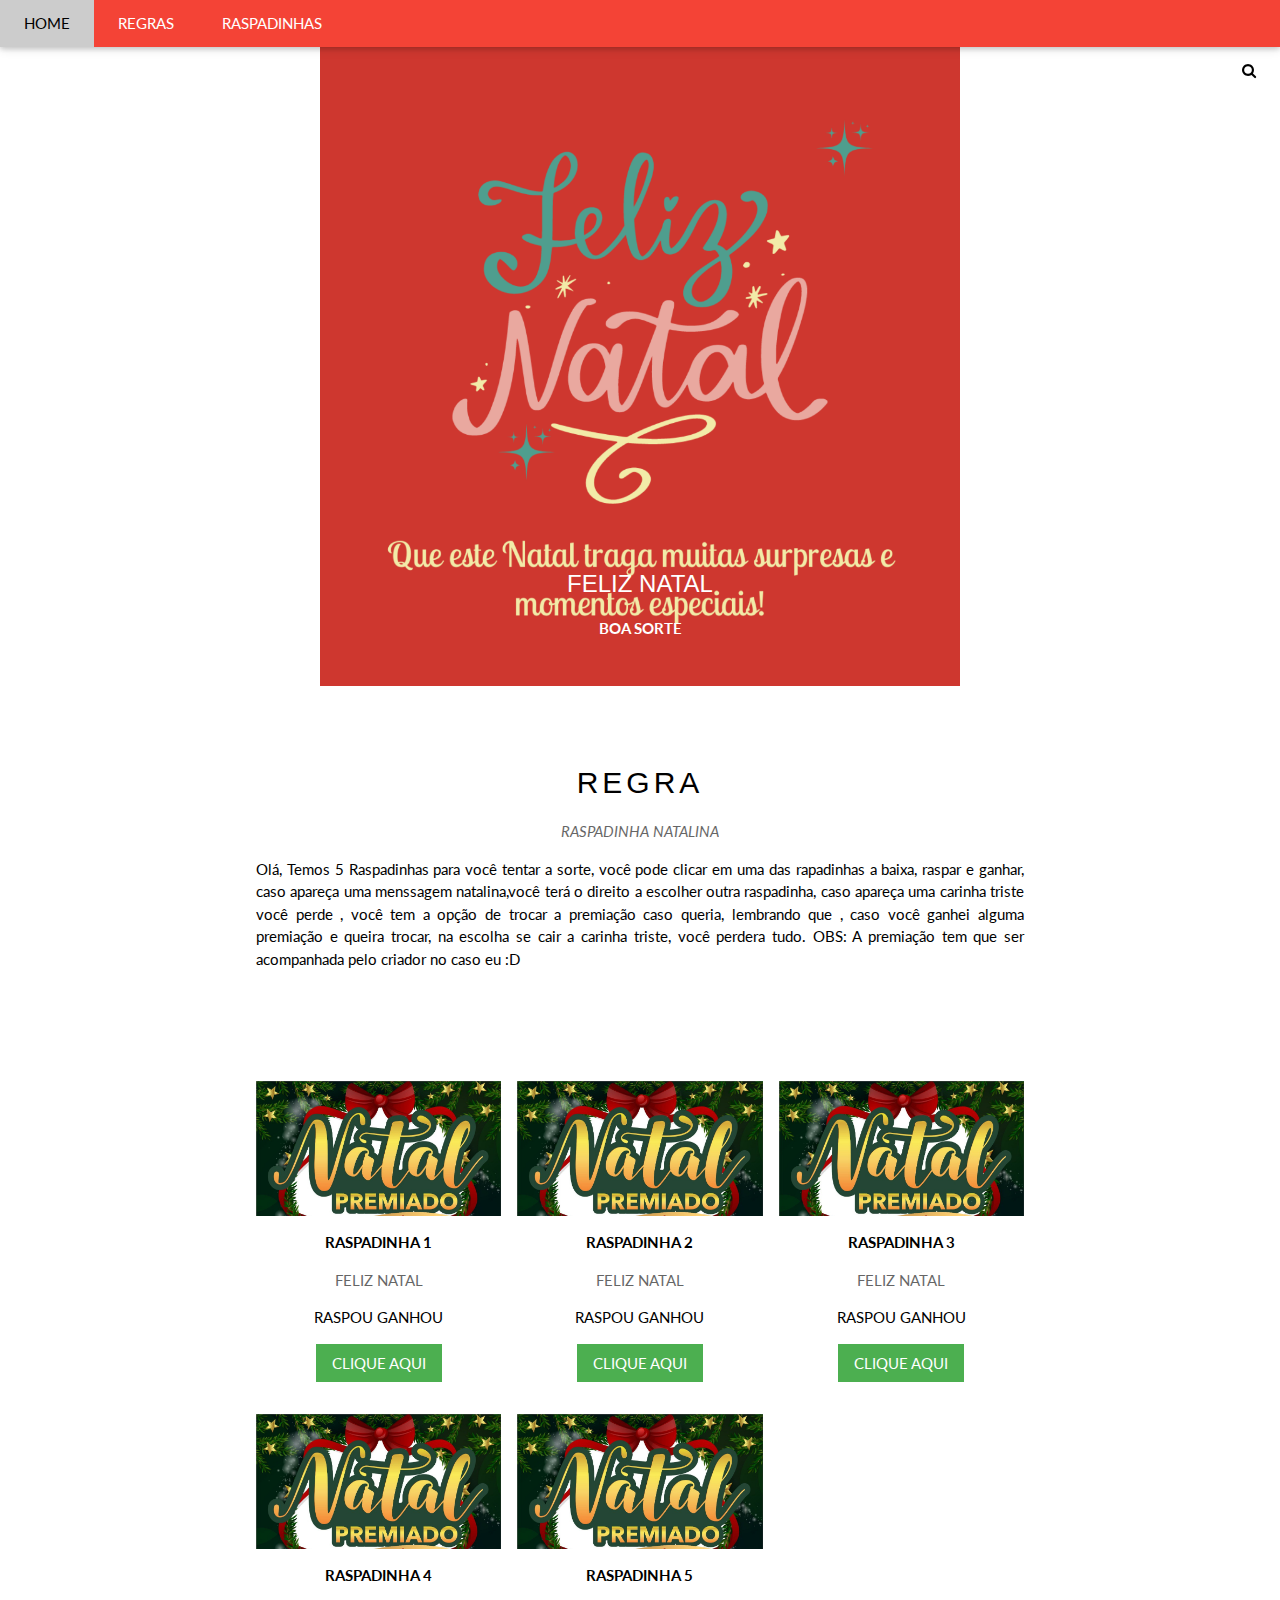
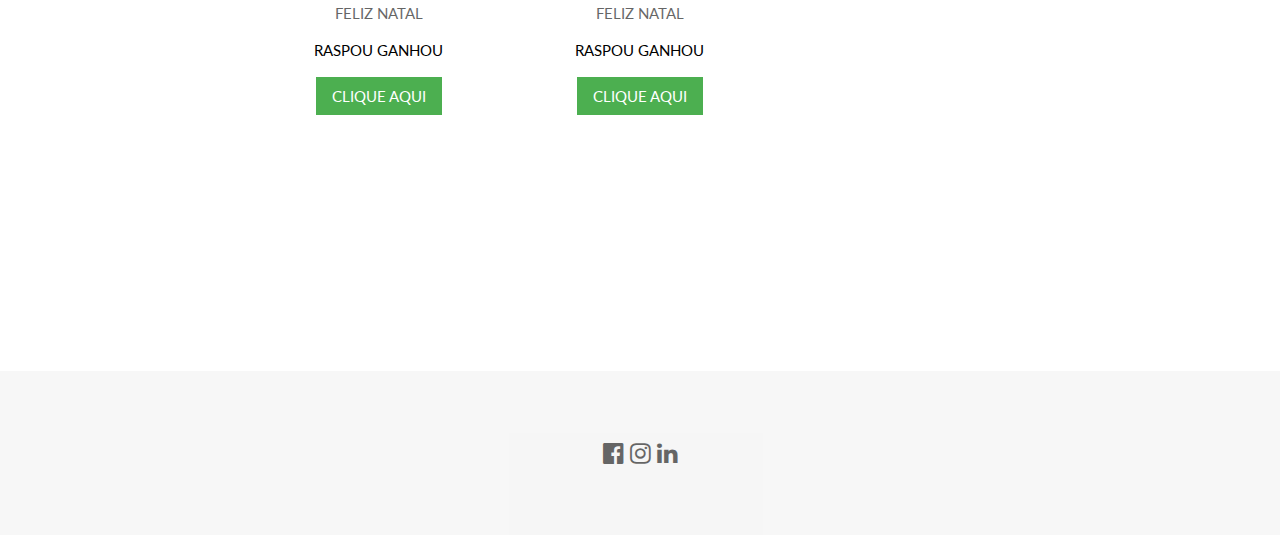
<file: index.html>
<!DOCTYPE html>
<html lang="pT-bR">
<head>
<title>RASPADINHA NATALINA</title>
<meta charset="UTF-8">
<meta name="viewport" content="width=device-width, initial-scale=1">
<link rel="stylesheet" href="https://www.w3schools.com/w3css/4/w3.css">
<link rel="stylesheet" href="https://fonts.googleapis.com/css?family=Lato">
<link rel="stylesheet" href="https://cdnjs.cloudflare.com/ajax/libs/font-awesome/4.7.0/css/font-awesome.min.css">
<style>
body {font-family: "Lato", sans-serif}
.mySlides {display: none}
</style>
</head>
<body>

<!-- Navbar -->
<div class="w3-top">
  <div class="w3-bar w3-red w3-card">
    <a class="w3-bar-item w3-button w3-padding-large w3-hide-medium w3-hide-large w3-right" href="javascript:void(0)" onclick="myFunction()" title="Toggle Navigation Menu"><i class="fa fa-bars"></i></a>
    <a href="#" class="w3-bar-item w3-button w3-padding-large">HOME</a>
    <a href="#band" class="w3-bar-item w3-button w3-padding-large w3-hide-small">REGRAS</a>
    <a href="#tour" class="w3-bar-item w3-button w3-padding-large w3-hide-small">RASPADINHAS</a>
  
    <div class="w3-dropdown-hover w3-hide-small">
      
      </div>
    </div>
    <a href="javascript:void(0)" class="w3-padding-large w3-hover-red w3-hide-small w3-right"><i class="fa fa-search"></i></a>
  </div>
</div>

<!-- Navbar on small screens (remove the onclick attribute if you want the navbar to always show on top of the content when clicking on the links) -->
<div id="navDemo" class="w3-bar-block w3-red w3-hide w3-hide-large w3-hide-medium w3-top" style="margin-top:46px">
  <a href="#band" class="w3-bar-item w3-button w3-padding-large" onclick="myFunction()">REGRAS</a>
  <a href="#tour" class="w3-bar-item w3-button w3-padding-large" onclick="myFunction()">RASPADINHAS</a>
 
  
</div>

<!-- Page content -->
<div class="w3-content" style="max-width:2000px;margin-top:46px">

  <!-- Automatic Slideshow Images -->
  <div class="mySlides w3-display-container w3-center">
    <img src="/raspadinha3/IMAGES/Post-para-Instagram-com-mensagem-de-natal-para-a-familia--1024x1024.png" style="width:50%">
    <div class="w3-display-bottommiddle w3-container w3-text-white w3-padding-32 w3-hide-small  ">
      <h3>FELIZ NATAL</h3>
      <p><b>BOA SORTE</b></p>   
    </div>
  </div>
  <div class="mySlides w3-display-container w3-center">
    <img src="/raspadinha3/IMAGES/Post-para-Instagram-com-mensagem-de-natal-para-a-familia--1024x1024.png" style="width:50%">
    <div class="w3-display-bottommiddle w3-container w3-text-white w3-padding-32 w3-hide-small">
      <h3>FELIZ NATAL</h3>
      <p><b>BOA SORTE</b></p>    
    </div>
  </div>
  <div class="mySlides w3-display-container w3-center">
    <img src="/messagens natalina/natal.png" style="width:50%">
    <div class="w3-display-bottommiddle w3-container w3-text-white w3-padding-32 w3-hide-small">
      <h3>FELIZ NATAL</h3>
      <p><b>BOA SORTE</b></p>    
    </div>
  </div>

  <!-- The Band Section -->
  <div class="w3-container w3-content w3-center w3-padding-64" style="max-width:800px" id="band">
    <h2 class="w3-wide">REGRA</h2>
    <p class="w3-opacity"><i>RASPADINHA NATALINA</i></p>
    <p class="w3-justify">Olá, Temos 5 Raspadinhas para você tentar a sorte, você pode clicar em uma das rapadinhas a baixa, raspar e ganhar, caso apareça uma menssagem natalina,você terá o direito a escolher outra raspadinha, caso apareça uma carinha triste você perde , você tem a opção de trocar a premiação caso queria, lembrando que , caso você ganhei alguma premiação e queira trocar, na escolha se cair a carinha triste, você perdera tudo. OBS: A premiação tem que ser acompanhada pelo criador no caso eu :D </p>
    <div class="w3-row w3-padding-32">
      
  </div>

  <!-- The Tour Section -->
  <div class="w3-" id="tour">
    

      <div class="w3-row-padding w3-padding-32" style="margin:0 -16px">
        <div class="w3-third w3-margin-bottom">
          <img src="/raspadinha1/IMAGES/1606135107752.36.jpg" alt="New York" style="width:100%" class="w3-hover-opacity">
          <div class="w3-container w3-white">
            <p><b>RASPADINHA 1</b></p>
            <p class="w3-opacity">FELIZ NATAL</p>
            <p>RASPOU GANHOU</p>
            <a href="raspadinha1/index1.html"><button class="w3-button w3-green w3-margin-bottom">CLIQUE AQUI</button></a>
          </div>
        </div>



        <div class="w3-third w3-margin-bottom">
            <img src="/raspadinha2/IMAGES/1606135107752.36.jpg" alt="New York" style="width:100%" class="w3-hover-opacity">
            <div class="w3-container w3-white">
              <p><b>RASPADINHA 2</b></p>
              <p class="w3-opacity">FELIZ NATAL</p>
              <p>RASPOU GANHOU</p>
              <a href="raspadinha2/index2.html"><button class="w3-button w3-green w3-margin-bottom">CLIQUE AQUI</button></a>
            </div>
          </div>





          <div class="w3-third w3-margin-bottom">
            <img src="/raspadinha3/IMAGES/1606135107752.36.jpg" alt="New York" style="width:100%" class="w3-hover-opacity">
            <div class="w3-container w3-white">
              <p><b>RASPADINHA 3</b></p>
              <p class="w3-opacity">FELIZ NATAL</p>
              <p>RASPOU GANHOU</p>
              <a href="raspadinha3/index3.html"><button class="w3-button w3-green w3-margin-bottom">CLIQUE AQUI</button></a>
            </div>
          </div>




        <div class="w3-third w3-margin-bottom">
          <img src="/raspadinha4/IMAGES/1606135107752.36.jpg" alt="Paris" style="width:100%" class="w3-hover-opacity">
          <div class="w3-container w3-white">
            <p><b>RASPADINHA 4</b></p>
            <p class="w3-opacity">FELIZ NATAL</p>
            <p>RASPOU GANHOU</p>
            <a href="raspadinha4/index4.html"><button class="w3-button w3-green w3-margin-bottom">CLIQUE AQUI</button></a>
          </div>
        </div>


        <div class="w3-third w3-margin-bottom">
            <img src="/raspadinha5/IMAGES/1606135107752.36.jpg" alt="New York" style="width:100%" class="w3-hover-opacity">
            <div class="w3-container w3-white">
              <p><b>RASPADINHA 5</b></p>
              <p class="w3-opacity">FELIZ NATAL</p>
              <p>RASPOU GANHOU</p>
              <a href="raspadinha5/index5.html"><button class="w3-button w3-green w3-margin-bottom">CLIQUE AQUI</button></a>
            </div>
          </div>



       
      </div>
    </div>
  </div>

  <!-- Ticket Modal -->
  <div id="ticketModal" class="w3-modal">
    
  </div>

  <!-- The Contact Section -->
  <div class="w3-container w3-content w3-padding-64" style="max-width:800px" id="contact">
 
    
      </div>
      <div class="w3-col m6">
       
      </div>
    </div>
  </div>
  
<!-- End Page Content -->
</div>



<!-- Footer -->
<footer class="w3-container w3-padding-64 w3-center w3-opacity w3-light-grey w3-xlarge">
  <i class="fa fa-facebook-official w3-hover-opacity"></i>
  <i class="fa fa-instagram w3-hover-opacity"></i>
  <i class="fa fa-linkedin w3-hover-opacity"></i>
 
</footer>

<script>
// Automatic Slideshow - change image every 4 seconds
var myIndex = 0;
carousel();

function carousel() {
  var i;
  var x = document.getElementsByClassName("mySlides");
  for (i = 0; i < x.length; i++) {
    x[i].style.display = "none";  
  }
  myIndex++;
  if (myIndex > x.length) {myIndex = 1}    
  x[myIndex-1].style.display = "block";  
  setTimeout(carousel, 4000);    
}

// Used to toggle the menu on small screens when clicking on the menu button
function myFunction() {
  var x = document.getElementById("navDemo");
  if (x.className.indexOf("w3-show") == -1) {
    x.className += " w3-show";
  } else { 
    x.className = x.className.replace(" w3-show", "");
  }
}

// When the user clicks anywhere outside of the modal, close it
var modal = document.getElementById('ticketModal');
window.onclick = function(event) {
  if (event.target == modal) {
    modal.style.display = "none";
  }
}
</script>

</body>
</html>
</file>
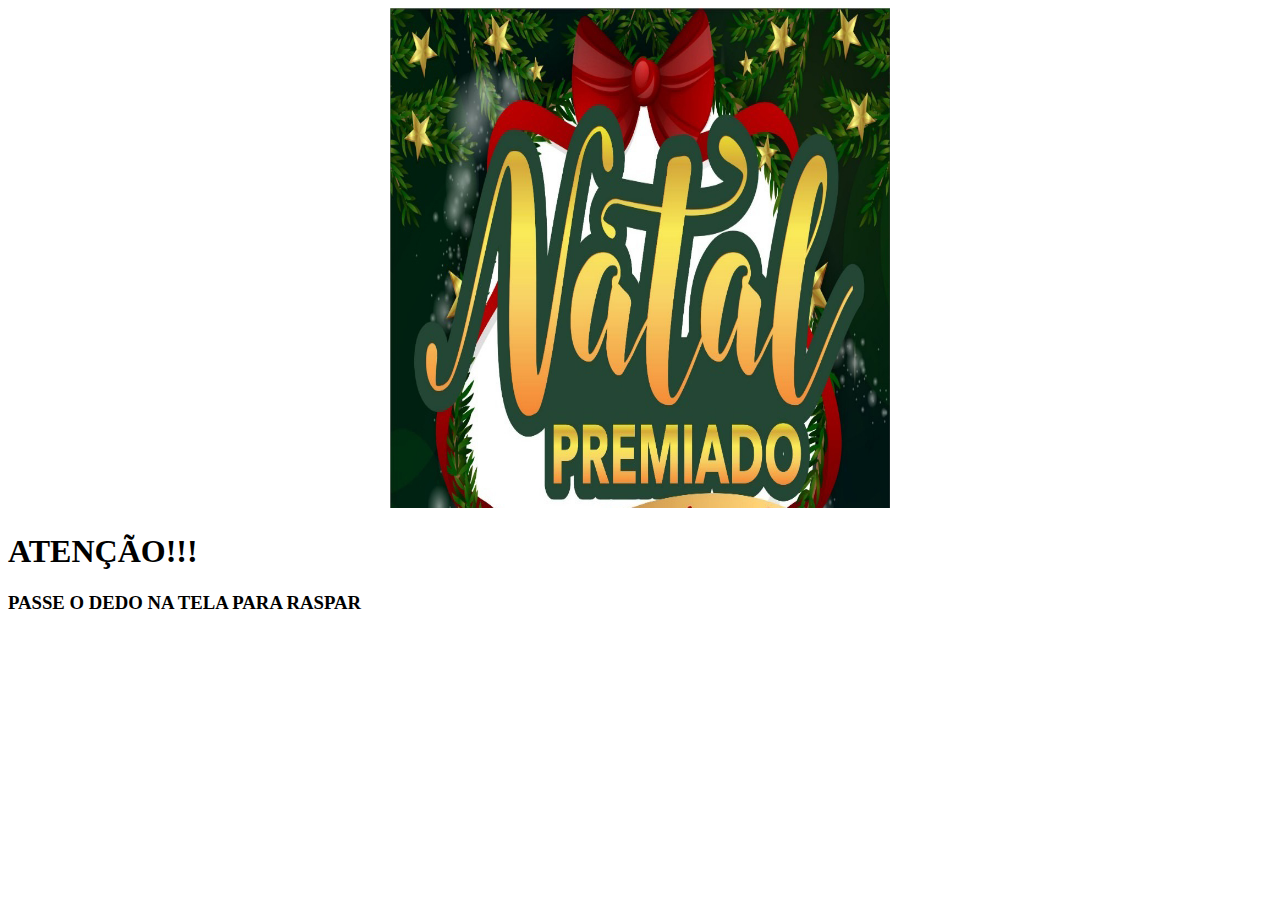
<file: raspadinha1/index1.html>
<!DOCTYPE html>
<html lang="Pt-Br">
<head>
    <meta charset="UTF-8">
    <meta name="viewport" content="width=device-width, initial-scale=1.0">
    <script src='scratch-card.js'></script>
        <link rel="stylesheet" href='scratch-card.css'>
    <title>Rapadinha do Natal</title>
</head>
<body>

    <div id="js-container">
        <canvas id="js-canvas"></canvas>
        <div class="discount">
        <img id="discountIMG">
        </div>
        </div>

</body>

<script>
    scratchCard("IMAGES/1606135107752.36.jpg","IMAGES/images.jpeg");
</script>
<h1>ATENÇÃO!!!</h1>
<h3>PASSE O DEDO NA TELA PARA RASPAR</h3>

</html>
</file>
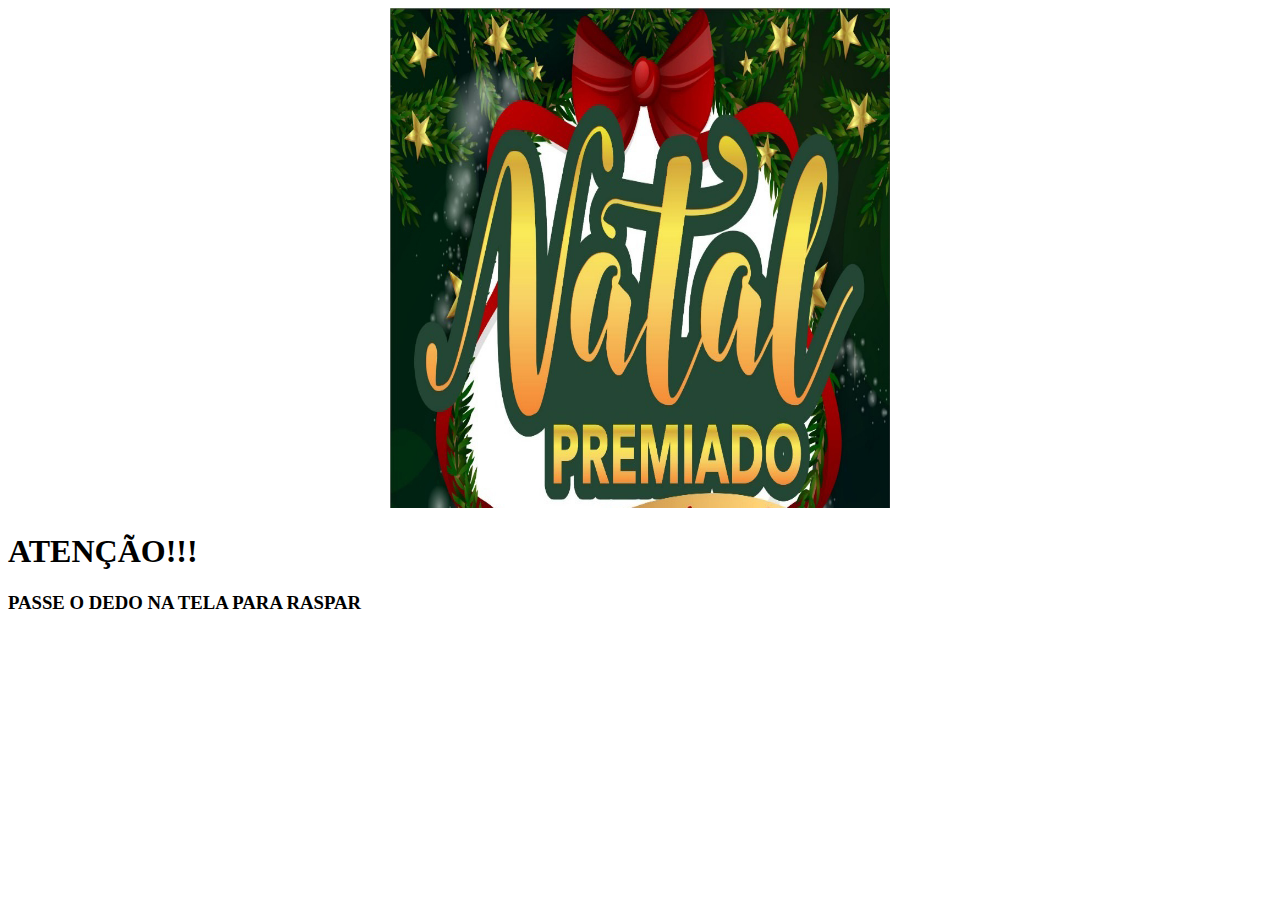
<file: raspadinha2/index2.html>
<!DOCTYPE html>
<html lang="Pt-Br">
<head>
    <meta charset="UTF-8">
    <meta name="viewport" content="width=device-width, initial-scale=1.0">
    <script src='scratch-card.js'></script>
        <link rel="stylesheet" href='scratch-card.css'>
    <title>Rapadinha do Natal</title>
</head>
<body>

    <div id="js-container">
        <canvas id="js-canvas"></canvas>
        <div class="discount">
        <img id="discountIMG">
        </div>
        </div>
        
</body>

<script>
    scratchCard("IMAGES/1606135107752.36.jpg","IMAGES/br-11134207-7r98o-lnf85hnwgn2ndb.jpeg");
</script>

<h1>ATENÇÃO!!!</h1>
<h3>PASSE O DEDO NA TELA PARA RASPAR</h3>

</html>
</file>
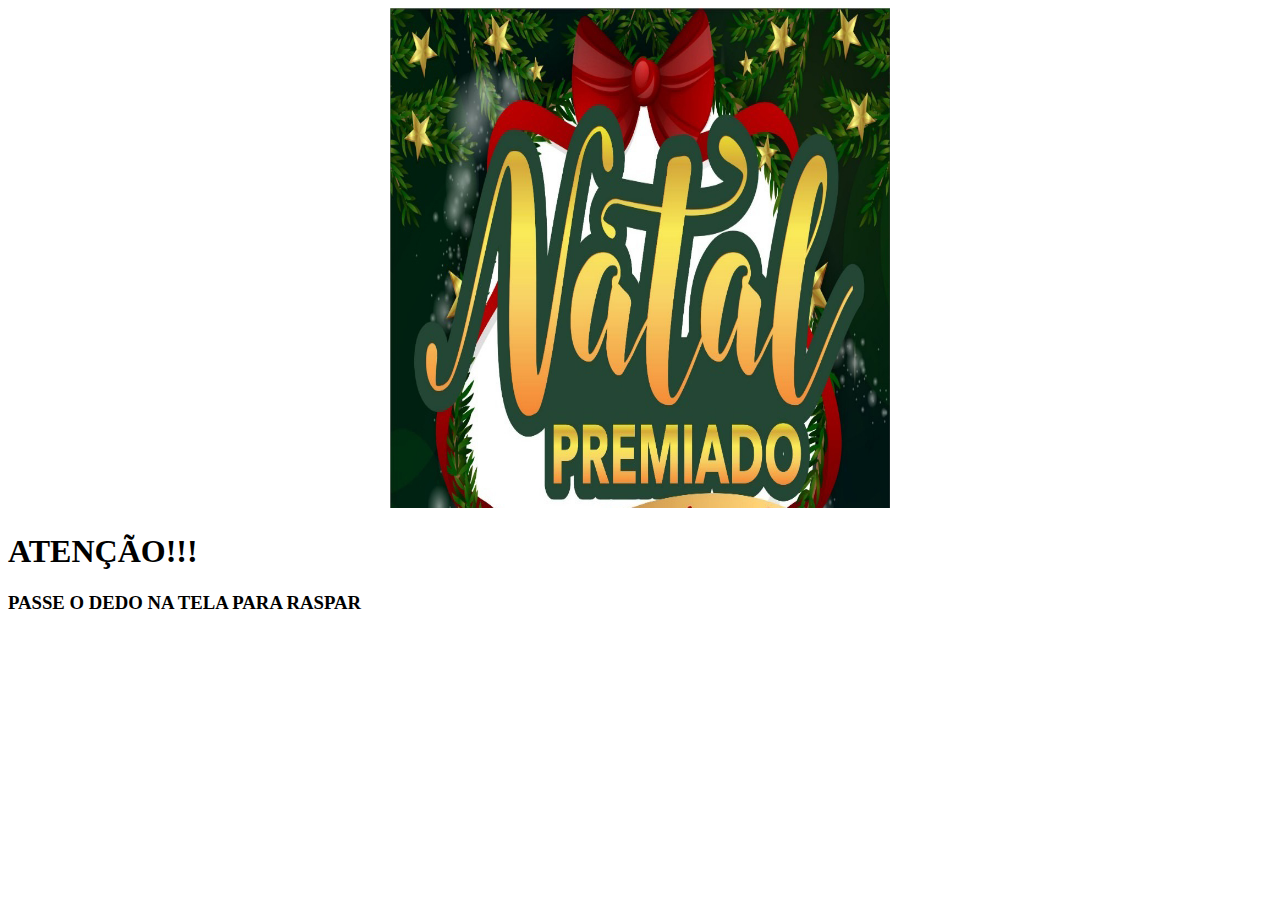
<file: raspadinha3/index3.html>
<!DOCTYPE html>
<html lang="en">
<head>
    <meta charset="UTF-8">
    <meta name="viewport" content="width=device-width, initial-scale=1.0">
    <script src='scratch-card.js'></script>
        <link rel="stylesheet" href='scratch-card.css'>
    <title>Rapadinha do Natal</title>
</head>
<body>

    <div id="js-container">
        <canvas id="js-canvas"></canvas>
        <div class="discount">
        <img id="discountIMG">
        </div>
        </div>

</body>

<script>
    scratchCard("IMAGES/1606135107752.36.jpg","IMAGES/Post-para-Instagram-com-mensagem-de-natal-para-a-familia--1024x1024.png");
</script>

<h1>ATENÇÃO!!!</h1>
<h3>PASSE O DEDO NA TELA PARA RASPAR</h3>

</html>
</file>
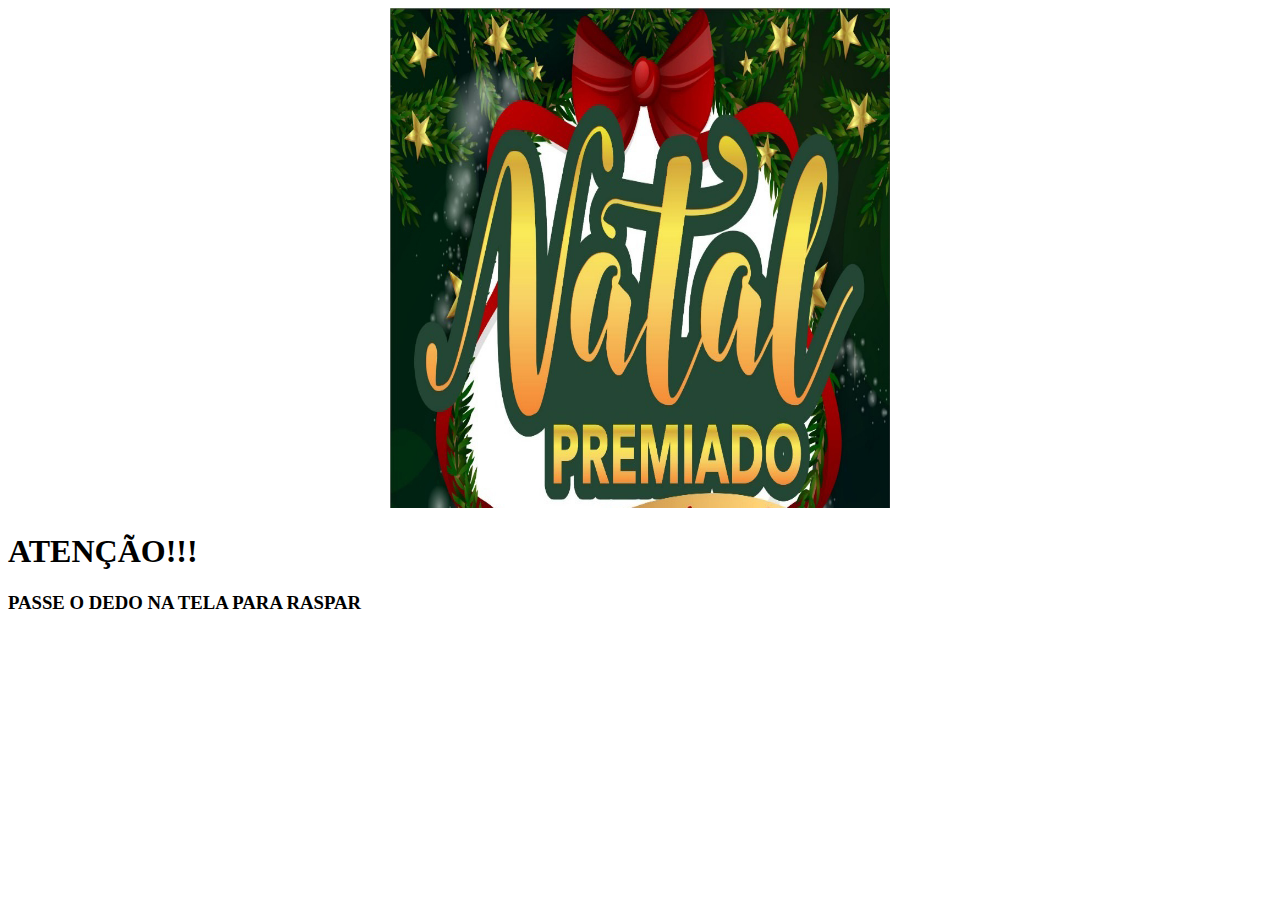
<file: raspadinha4/index4.html>
<!DOCTYPE html>
<html lang="en">
<head>
    <meta charset="UTF-8">
    <meta name="viewport" content="width=device-width, initial-scale=1.0">
    <script src='scratch-card.js'></script>
        <link rel="stylesheet" href='scratch-card.css'>
    <title>Rapadinha do Natal</title>
</head>
<body>

    <div id="js-container">
        <canvas id="js-canvas"></canvas>
        <div class="discount">
        <img id="discountIMG">
        </div>
        </div>

</body>

<script>
    scratchCard("IMAGES/1606135107752.36.jpg","IMAGES/2023-12-02_121435.png");
</script>

<h1>ATENÇÃO!!!</h1>
<h3>PASSE O DEDO NA TELA PARA RASPAR</h3>

</html>
</file>
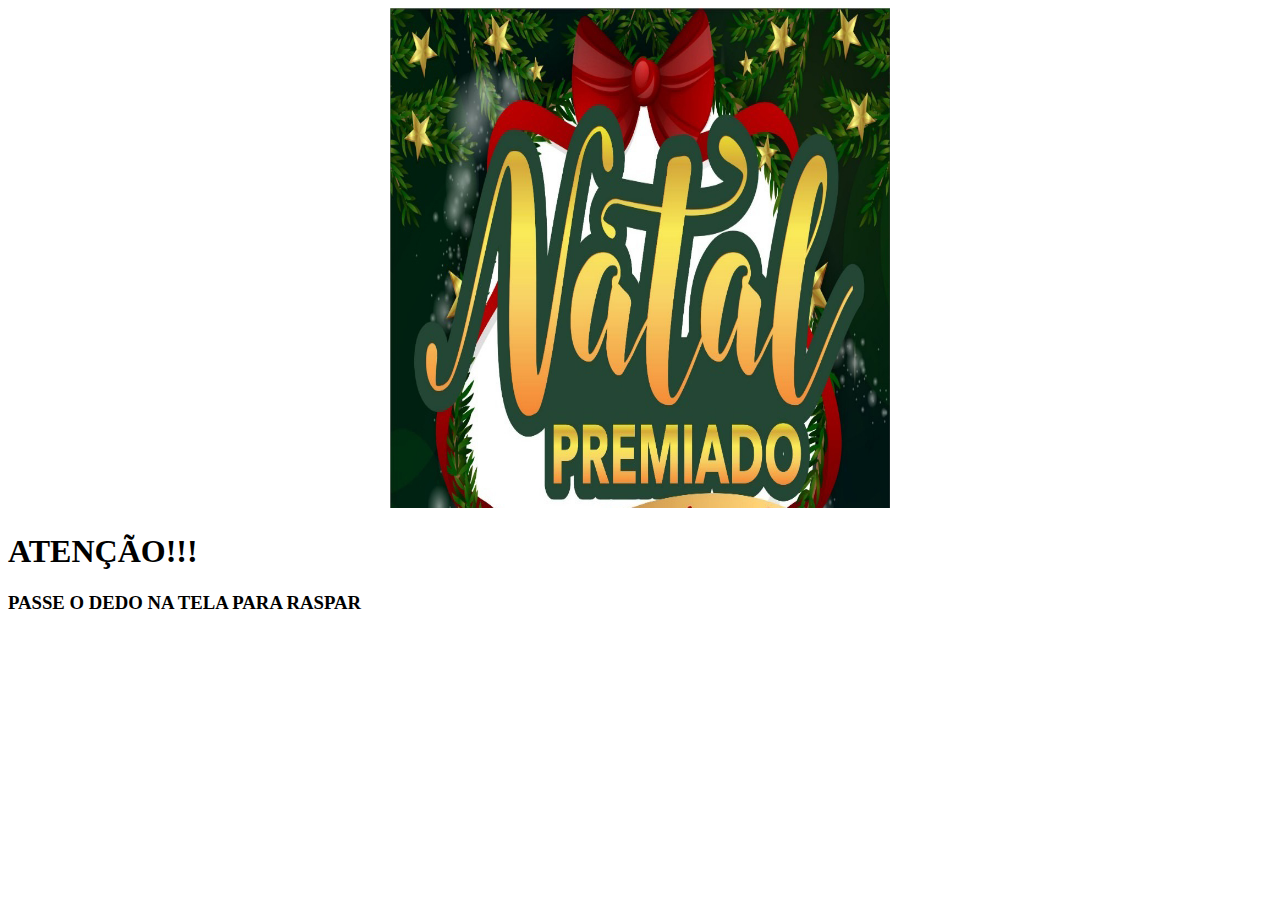
<file: raspadinha5/index5.html>
<!DOCTYPE html>
<html lang="en">
<head>
    <meta charset="UTF-8">
    <meta name="viewport" content="width=device-width, initial-scale=1.0">
    <script src='scratch-card.js'></script>
        <link rel="stylesheet" href='scratch-card.css'>
    <title>Rapadinha do Natal</title>
</head>
<body>

    <div id="js-container">
        <canvas id="js-canvas"></canvas>
        <div class="discount">
        <img id="discountIMG">
        </div>
        </div>

</body>

<script>
    scratchCard("IMAGES/1606135107752.36.jpg","IMAGES/0d126d8c1b3f14f1a62b.png");
</script>

<h1>ATENÇÃO!!!</h1>
<h3>PASSE O DEDO NA TELA PARA RASPAR</h3>

</html>
</file>
<file: raspadinha1/scratch-card.css>
#js-container {max-width: 500px; position: relative;margin:0 auto;-webkit-user-select: none;-moz-user-select: none;-ms-user-select: none;-o-user-select: none;user-select: none;}
#js-canvas {position: absolute; left: 0;}
#discountIMG {pointer-events:none;}
</file>
<file: raspadinha2/scratch-card.css>
#js-container {max-width: 500px; position: relative;margin:0 auto;-webkit-user-select: none;-moz-user-select: none;-ms-user-select: none;-o-user-select: none;user-select: none;}
#js-canvas {position: absolute; left: 0;}
#discountIMG {pointer-events:none;}
</file>
<file: raspadinha3/scratch-card.css>
#js-container {max-width: 500px; position: relative;margin:0 auto;-webkit-user-select: none;-moz-user-select: none;-ms-user-select: none;-o-user-select: none;user-select: none;}
#js-canvas {position: absolute; left: 0;}
#discountIMG {pointer-events:none;}
</file>
<file: raspadinha4/scratch-card.css>
#js-container {max-width: 500px; position: relative;margin:0 auto;-webkit-user-select: none;-moz-user-select: none;-ms-user-select: none;-o-user-select: none;user-select: none;}
#js-canvas {position: absolute; left: 0;}
#discountIMG {pointer-events:none;}
</file>
<file: raspadinha5/scratch-card.css>
#js-container {max-width: 500px; position: relative;margin:0 auto;-webkit-user-select: none;-moz-user-select: none;-ms-user-select: none;-o-user-select: none;user-select: none;}
#js-canvas {position: absolute; left: 0;}
#discountIMG {pointer-events:none;}
</file>
